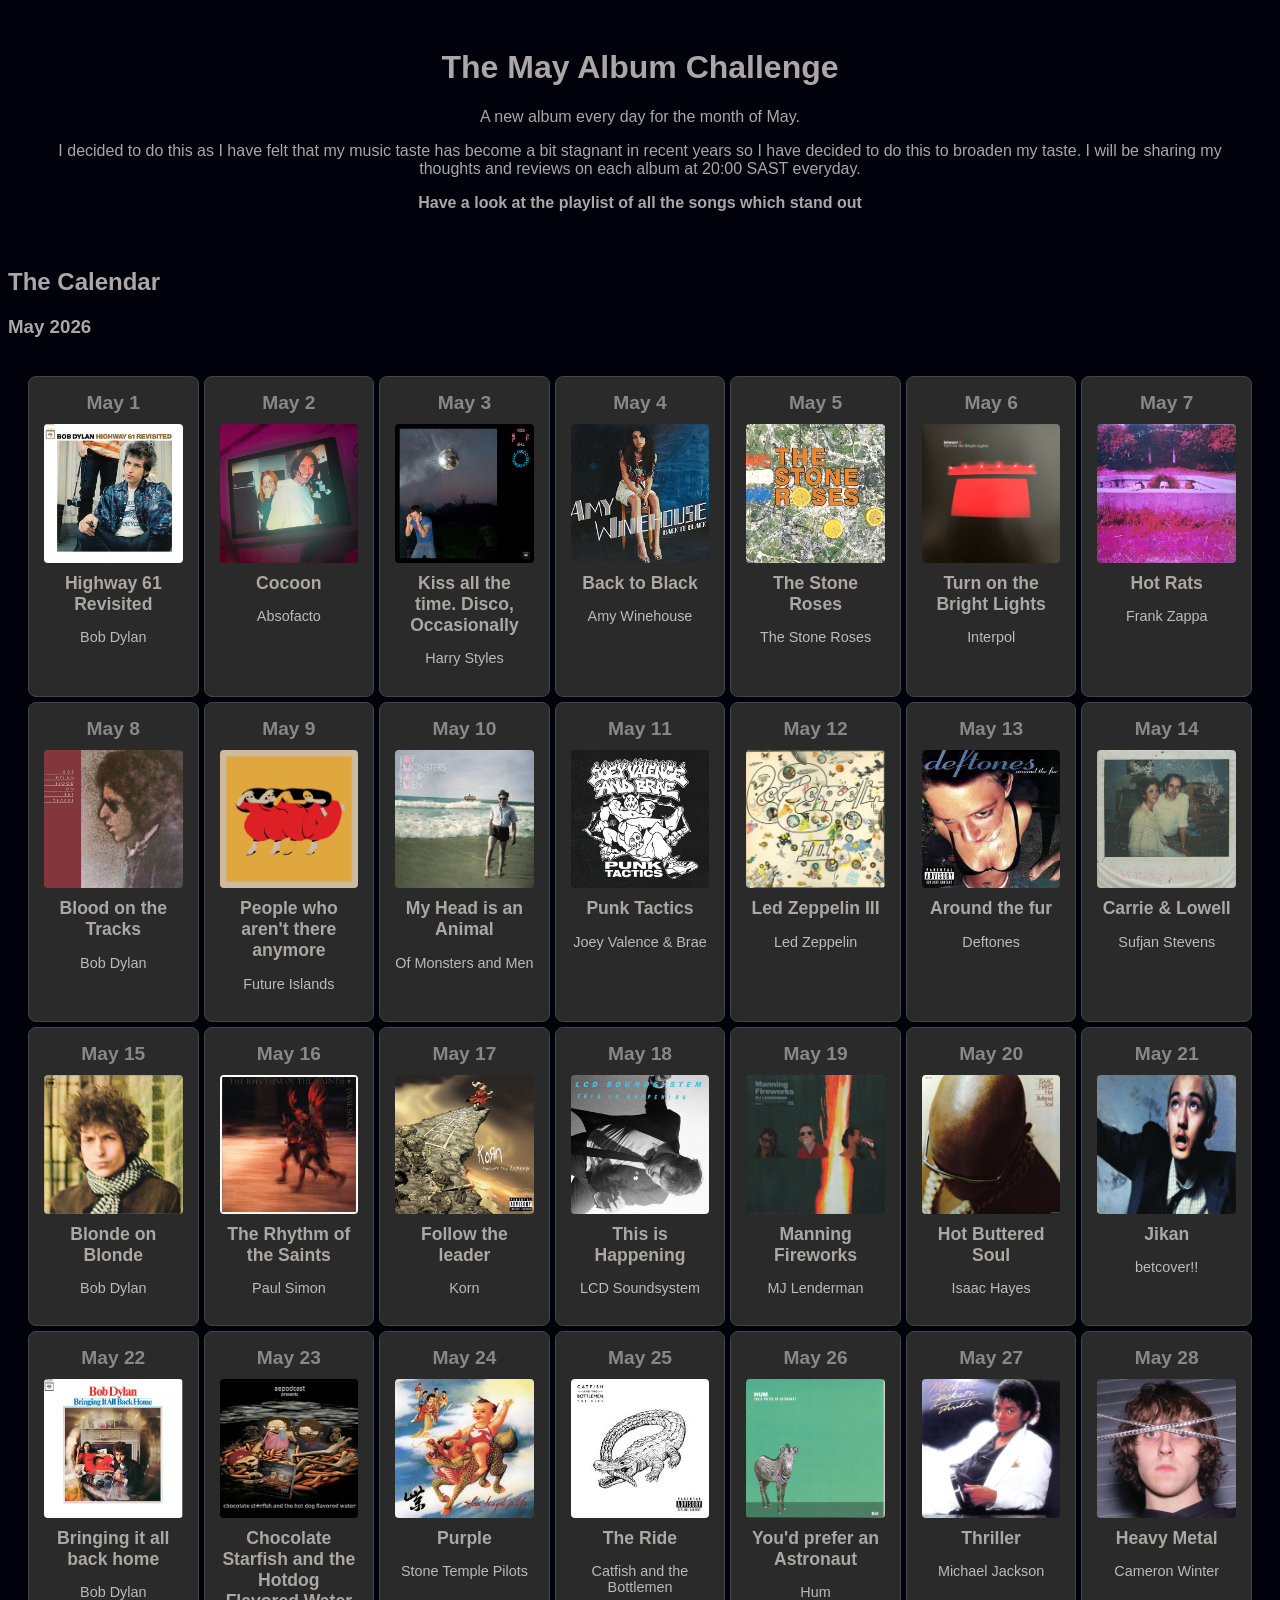
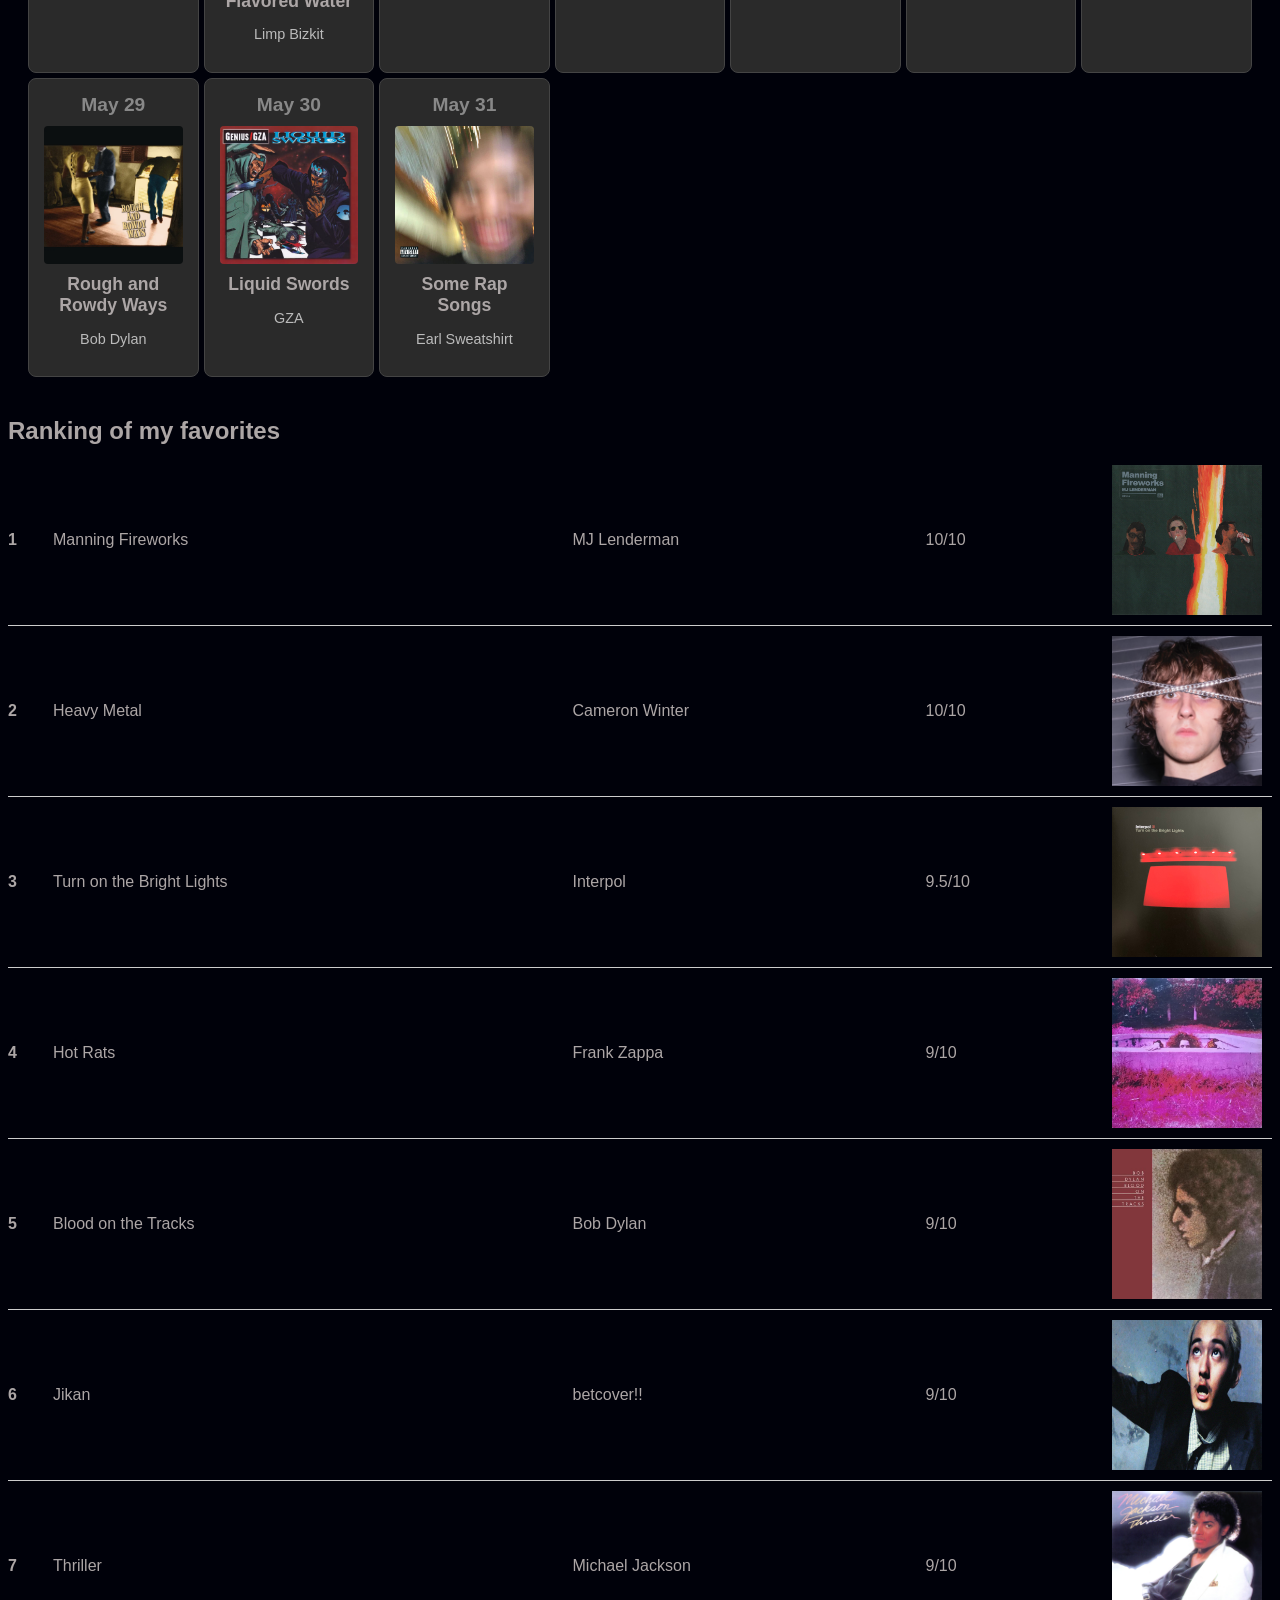
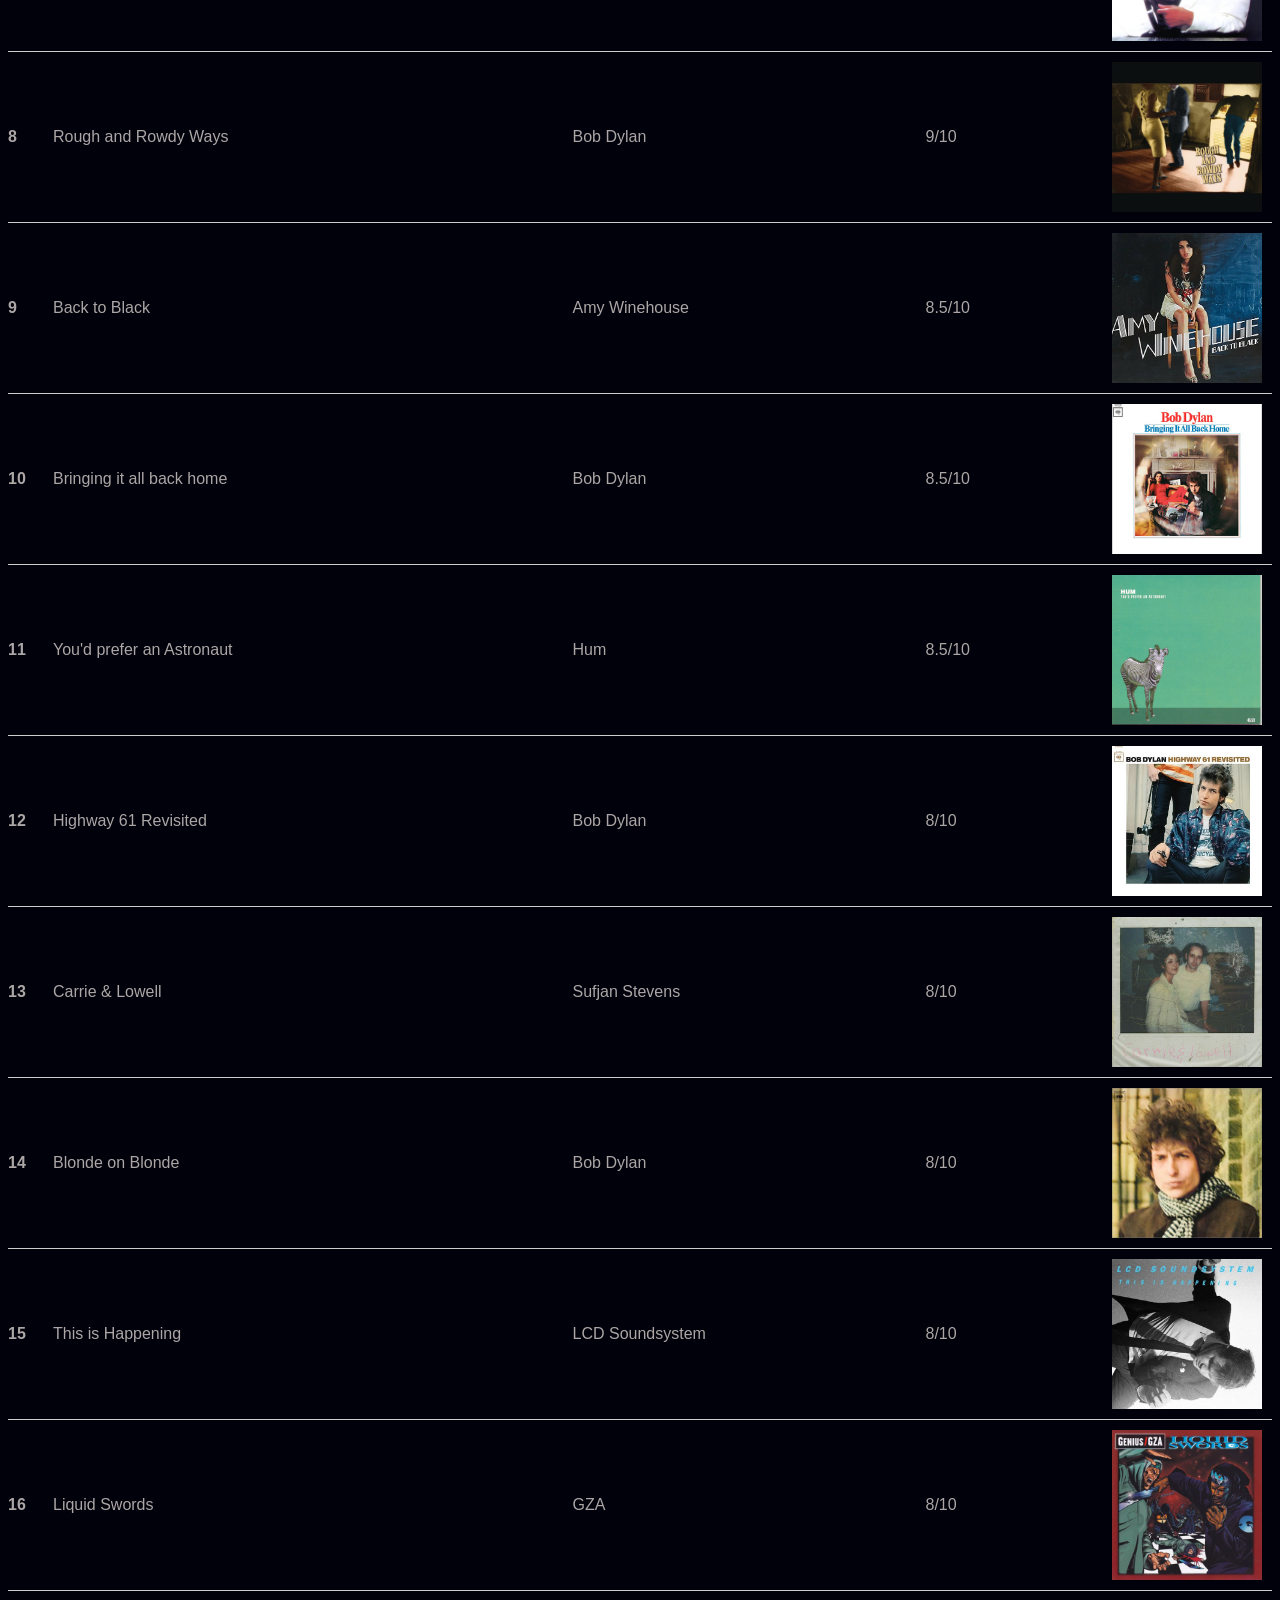
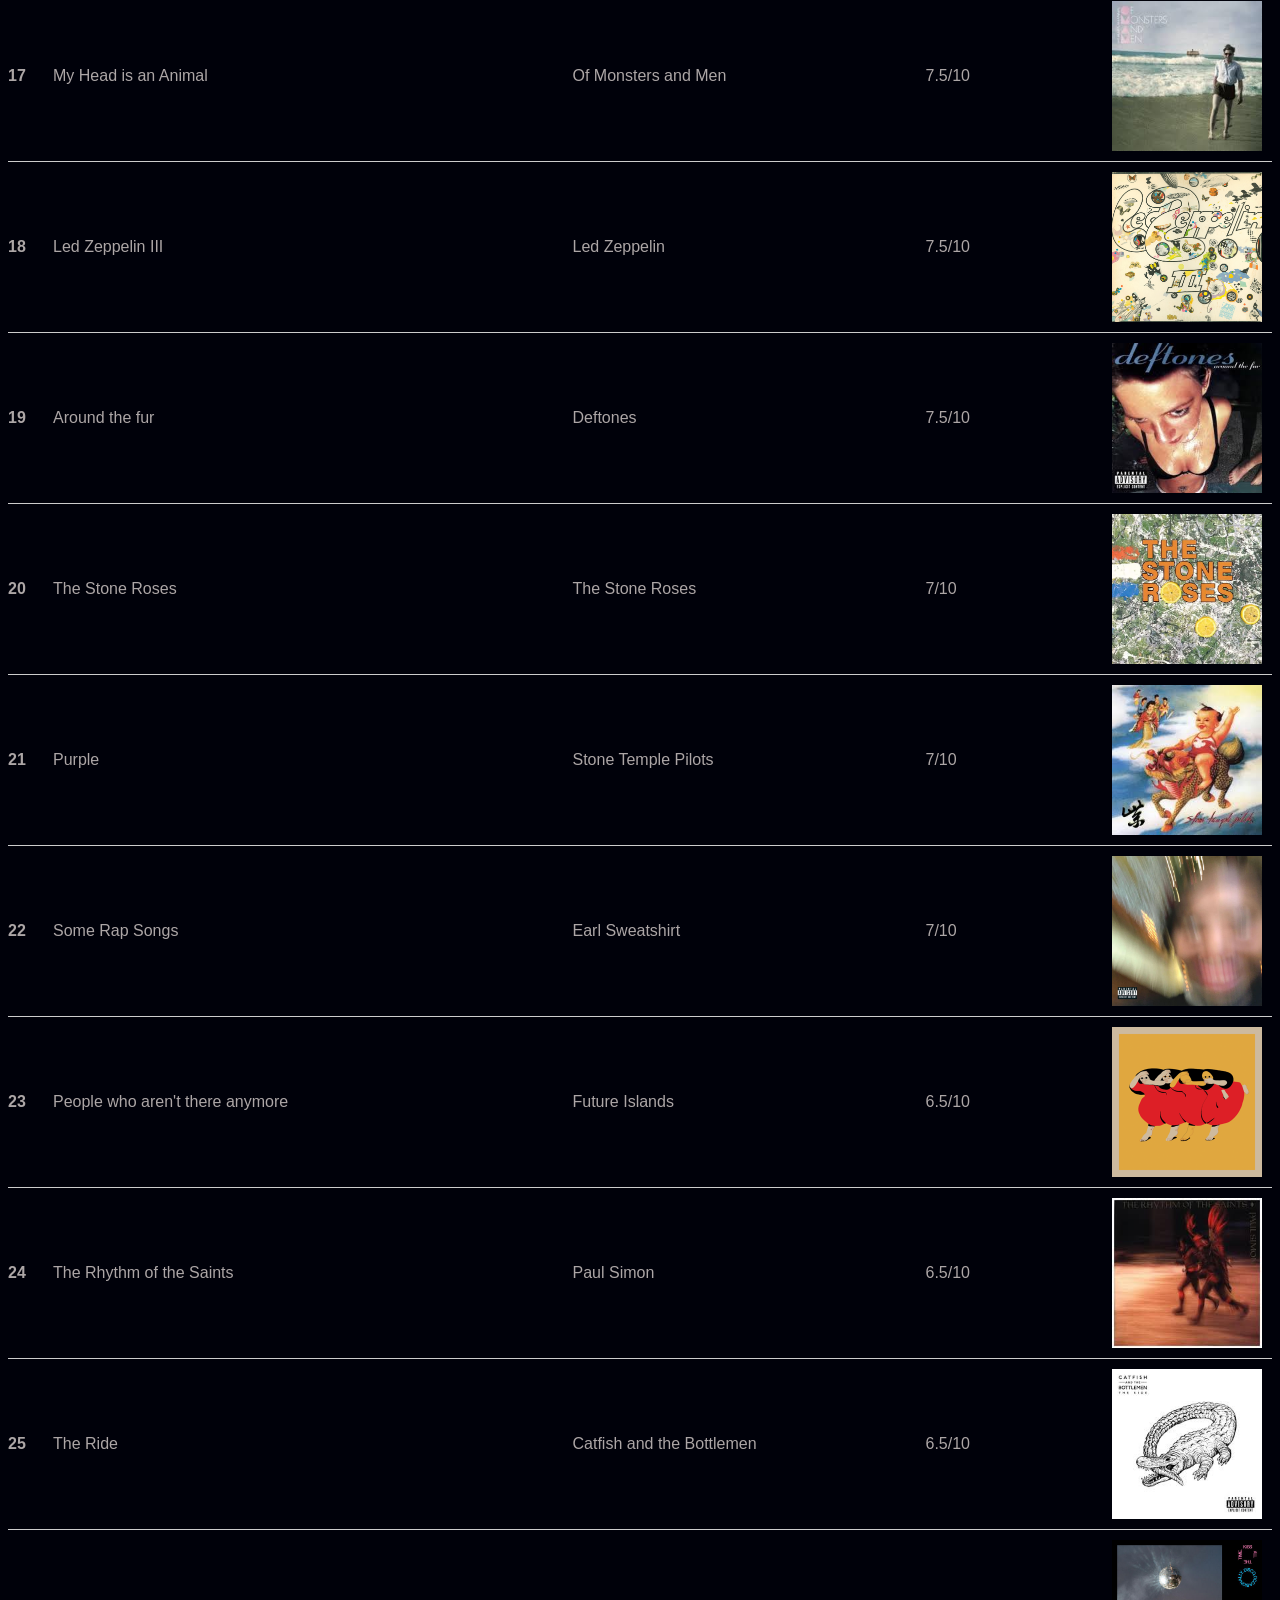
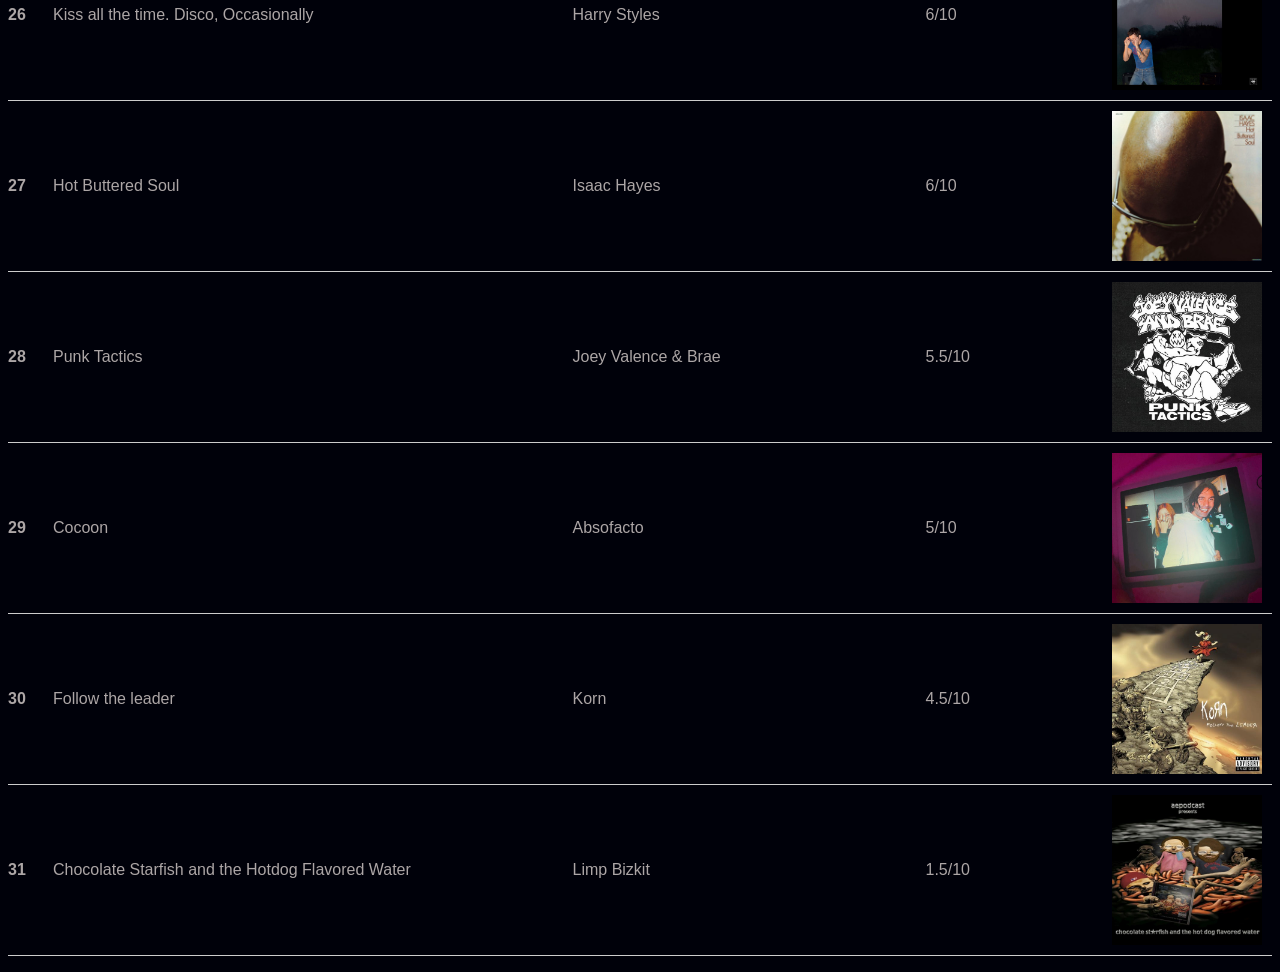
<file: index.html>
<!-- The main wrapper for the entire page that sets the language to English -->
<html lang="en">

<!-- The head section holds background settings you do not see on the screen -->
<head>
    <!-- Allows the browser to display special characters and emojis correctly -->
    <meta charset="UTF-8">
    
    <!-- Makes sure the website shrinks or grows to fit phone screens and computer monitors -->
    <meta name="viewport" content="width=device-width, initial-scale=1.0">
    <!-- This tells the browser which image to use for the tiny tab icon -->
    <link rel="icon" type="image/jpeg" href="logo.jpg">
    <!-- The name that shows up on the actual tab at the very top of your web browser -->
    <title>May Music Journey</title>

    <!-- This link tells the HTML file to look for the styles.css file and apply its rules -->
    <link rel="stylesheet" href="styles.css">
</head>

<!-- The body section holds everything that is actually visible on the website -->
<body>
    
    <!-- Groups the introductory stuff at the top, like your main title -->
    <header>
        <!-- The main heading of the page. Usually the biggest text -->
        <h1>The May Album Challenge</h1>
        
        <!-- A regular paragraph of text -->
        <p>A new album every day for the month of May.</p>
        <p> I decided to do this as I have felt that my music taste has become a bit stagnant in recent years so I have decided to do this to broaden my taste. I will be sharing my thoughts and reviews on each album at 20:00 SAST everyday.</p>
        <p> <strong> <a href="https://open.spotify.com/playlist/0XbGlOUJbx4t21uzIbFHV4?si=7df895a9abae4ab4" class="playlist-link" target="_blank" rel="noopener noreferrer">Have a look at the playlist of all the songs which stand out</a> </strong></p>
    </header>

    <!-- Holds the main, unique content of your web page -->
    <main>

        <!-- A slightly smaller sub-heading for a new section -->
        <h2>The Calendar</h2>
        <h3>May 2026</h3>

        <!-- We leave this div empty. JavaScript will find this ID and fill it with cards -->
        <div id="calendar-grid" class="calendar-grid"></div>

        <h2>Ranking of my favorites</h2>
        <ul id="album-list"></ul>
    </main>

    <script type="module" src="script.js"></script>
    <!-- This line connects your JavaScript file. Put it at the very bottom of the body -->
    

</body>
</html>
</file>
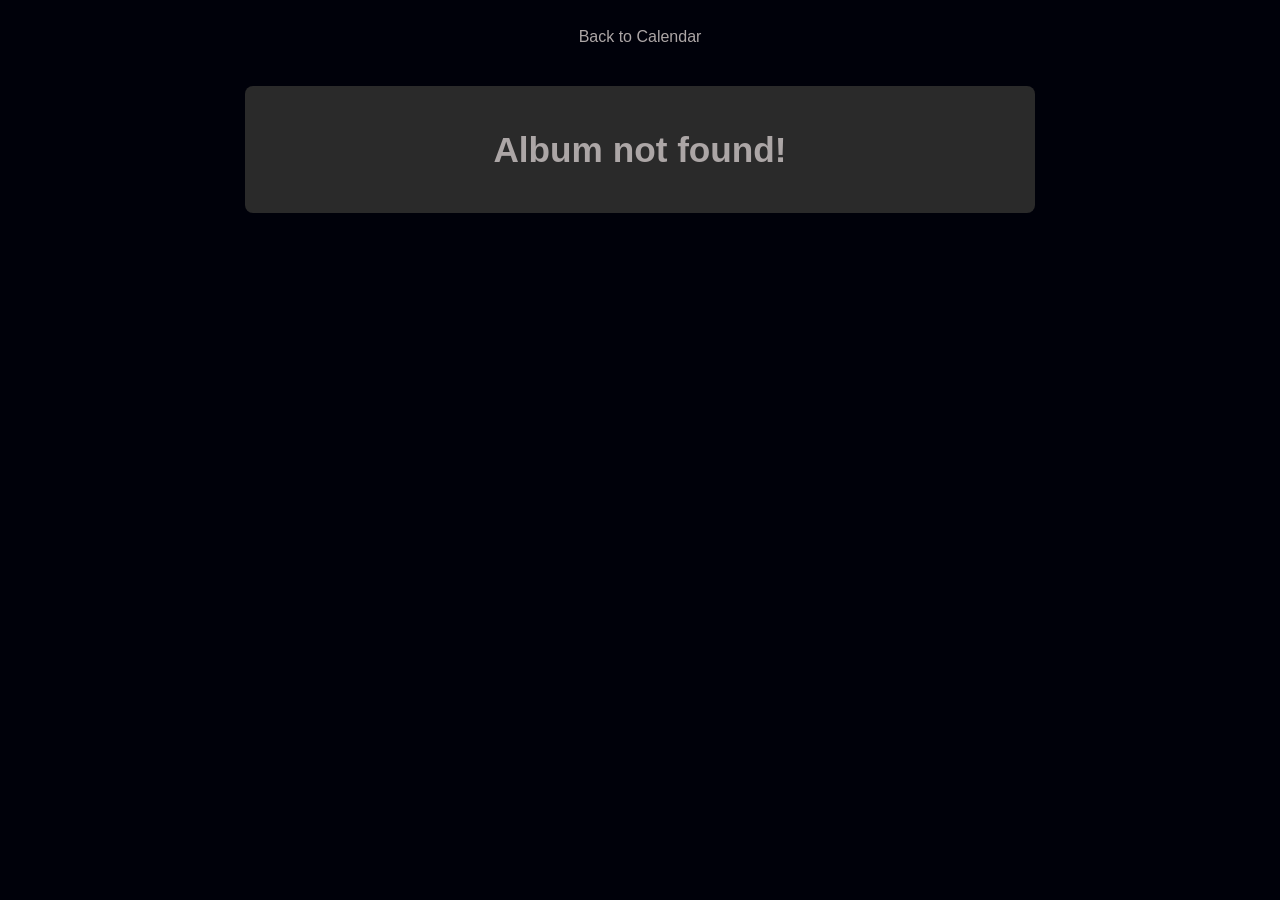
<file: review.html>
<head>
    <meta charset = "UTF-8">
    <!-- This tells the browser which image to use for the tiny tab icon -->
    <link rel="icon" type="image/jpeg" href="logo.jpg">
    <title>Album Review</title>
    <!-- This line connects the CSS file -->
    <link rel = "stylesheet" href="styles.css">
</head>
<body>
    <header>
        <!-- Back to Calendar link -->
        <a href="index.html">Back to Calendar</a>
    </header>

    <!-- This is where the review content goes -->
    <main id = "review-content"> <!-- JavaScript will fill this in with the album review content -->
        </main>

    <!-- This line connects the JavaScript file -->
    <script type="module" src="review.js"></script>

</body>
</html>
</file>
<file: styles.css>
body {
    /* Sets the background color of the entire website to a very light, off-white grey */
    background-color: #00010a;
    
    /* Changes the font. It tells the browser "Use Arial. If you do not have Arial, use any basic sans-serif font you have." */
    font-family: Arial, sans-serif;
    
    /* Changes the actual text color to a dark charcoal grey (#333) instead of pure harsh black. It is much easier on the eyes! */
    color: #aca6a6;
}

header {
    /* Pushes all the text inside your header perfectly to the middle of the screen */
    text-align: center;
    
    /* Padding is breathing room! It adds 20 pixels of invisible empty space inside the header so your text is not crammed against the edges */
    padding: 20px;
}

/* This targets all links on your website */
a {
    /* This removes the underline */
    text-decoration: none;
    
    /* 'inherit' tells the link to use the same color as the text around it */
    /*  You can also use a specific color like #f8f7f7 */
    color: inherit; 
}

/* This ensures the color stays the same even after you have clicked it */
a:visited {
    color: inherit;
}

/* This handles the link when your mouse is actually clicking down on it */
a:active {
    color: inherit;
}

/* This only happens when the mouse is hovering over the link */
a:hover {
    color: #ffffff; /* Make it slightly brighter white */
    text-shadow: 0px 0px 8px rgba(255, 255, 255, 0.3); /* Adds a tiny glow */
}

/* This targets the container */
.calendar-grid {
    display: grid;
    /* This tells the grid to make columns that are at least 200px wide */
    /* 'auto-fill' will fit as many as possible based on your screen size */
    grid-template-columns: repeat(7 , 1fr); /* This creates 7 equal columns, perfect for a week-based calendar */
    gap: 5px; /* This creates the "gutters" or space between the cards */
    padding: 20px;
}

/* This makes sure the grid looks good on phones too */
@media (max-width: 800px) {
    .calendar-grid {
        grid-template-columns: repeat(2, 1fr); /* Only 2 columns on small screens */
    }
}

/* This targets the individual cards */
.album-card {
    background-color: #2a2a2a; /* A slightly lighter grey than the background */
    border: 1px solid #444;
    border-radius: 8px; /* Gives the corners a nice rounded look */
    padding: 15px;
    text-align: center;
    transition: transform 0.2s; /* Adds a smooth feel when we hover */
}

/* A little extra flair: makes the card pop when you hover over it */
.album-card:hover {
    transform: scale(1.05);
    border-color: #f8f7f7;
}

.day-number {
    font-weight: bold;
    font-size: 1.2rem;
    color: #888;
    margin-bottom: 10px;
}

/* Alters the album covers to fit nicely within the card */
.album-art{
    width: 100%;
    aspect-ratio: 1 / 1; /* This keeps the image perfectly square */
    object-fit: cover; /* This makes sure the image fills the space without distortion */
    border-radius : 4px; /* Matches rounded corners of card */
    margin-bottom: 5px;
}

/* Cleans up the text styles */
.album-card h3{
    font-size: 1.1rem; /* A bit smaller than the day number */
    margin: 5px 0; /* Adds a little space above and below the title */
}

/* The artist name is styled to be more subtle than the title */
.album-card p{
    font-size: 0.9rem; /* Smaller than the title */
    color: #bbb; /* A lighter grey for the artist name to be more subtle*/
}

/* This makes the link invisible so the card still looks like a card */
.card-link {
    text-decoration: none; 
    color: inherit; /* Keeps the text color the same as we set in the body */
    display: block; /* Makes the whole card clickable, not just the text */
}

.album-card:hover {
    cursor: pointer; /* Changes the mouse to a hand icon on hover */
    transform: translateY(-5px); /* Makes the card lift up slightly */
}

#review-content {
    max-width: 750px; /* Limits the width of the review content for better readability */
    margin: 20px auto; /* Centers the container and adds vertical spacing */
    padding: 20px;
    background-color: #2a2a2a; /* Matches the card background for consistency */
    border-radius: 8px;
    text-align: center;
    font-size: 1.1rem; /* Slightly larger font for easier reading */
}

.album-review-art{
    width: 60%;
    aspect-ratio: 1 / 1; /* This keeps the image perfectly square */
    object-fit: cover; /* This makes sure the image fills the space without distortion */
    border-radius : 4px; /* Matches rounded corners of card */
    margin-bottom: 5px;
}

.album-review-name {
    font-size: 2.0rem;
    font-weight: bold;
    margin: 10px 0;
    color: #ffffff;
}

.fav-songs{
   white-space: pre-line; /* This allows the newline characters in the songs string to create actual line breaks in the display */
}

/* Styles for the album list */
#album-list {
    list-style-type: none; /* This removes the bullet points */
    padding: 0;
    counter-reset: album-counter; /* This is for numbering the list */
}

#album-list li {
    display: flex; /* This is key for the table-like layout */
    align-items: center;
    margin-bottom: 10px;
    border-bottom: 1px solid #ccc;
    padding-bottom: 10px;
}

/* This adds the countdown number */
#album-list li::before {
    content: counter(album-counter);
    counter-increment: album-counter;
    margin-right: 15px;
    font-weight: bold;
    min-width: 20px; /* Ensures numbers align nicely */
}

/* Style for each piece of info in the list item */
#album-list li > * {
    padding: 0 10px;
}

/* Give specific widths to the text columns */
#album-list li span:nth-of-type(1) { flex: 3; } /* Title */
#album-list li span:nth-of-type(2) { flex: 2; } /* Artist */
#album-list li span:nth-of-type(3) { flex: 1; } /* Rating */


/* Specifically target the image to control its size */
#album-list li img {
    width: 150px;  /* Set a fixed width */
    height: 150px; /* Set a fixed height */
    object-fit: cover; /* Ensures the image covers the area without distortion */
}
</file>
